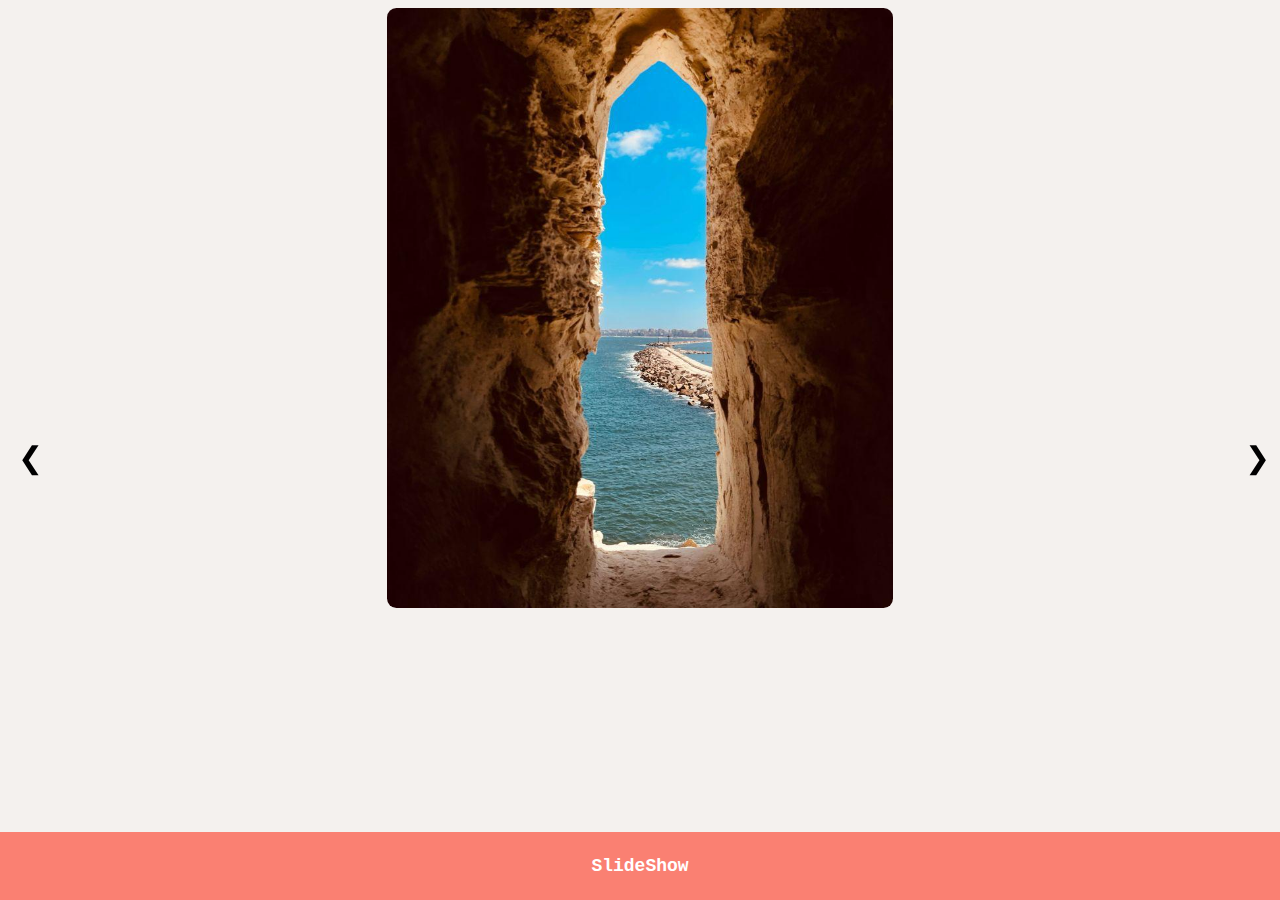
<file: Slideshow/index.html>
<!DOCTYPE html>
<html lang="en">
    <head>
        <meta charset="UTF-8">
        <meta name="viewport" content="width=device-width , initial-scale=1.0">
        <link rel="stylesheet" href="style.css">
        <script src="main.js"></script>
        <title>SlideShow</title>
    </head>
    <body>
        <div id="container">
            <div>
            <img src="./images/1.jpg" id="slideshow">
        </div>
        
        </div>
        <div>
            <a class="prev" onclick="previous()">&#10094;</a>
            <a class="next" onclick="next()">&#10095;</a>
        </div>
        <footer id="fotter">
            <h4>SlideShow</h4>
        </footer>
    </body>
</html>
</file>
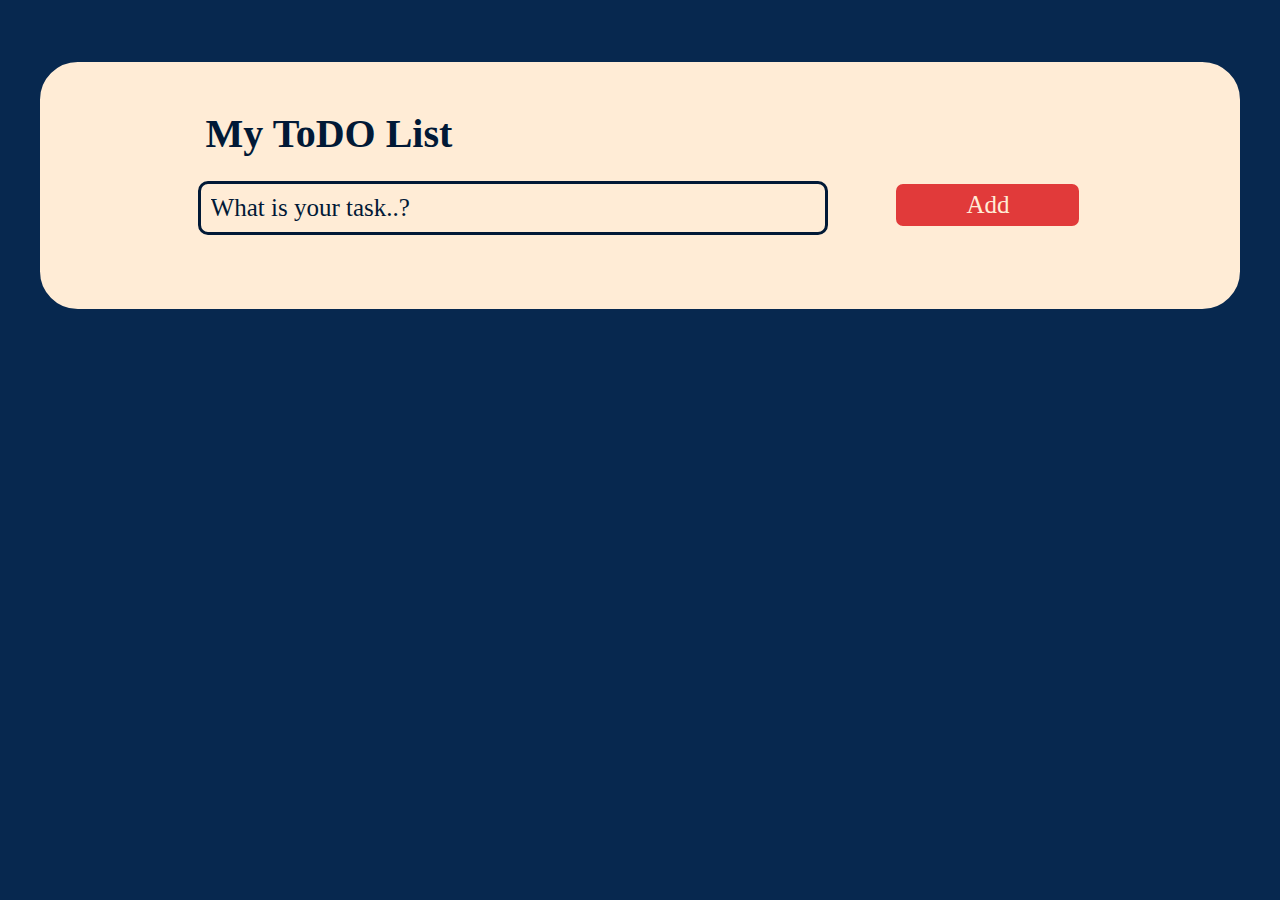
<file: Todo-list/index.html>
<!DOCTYPE html>
<html>
    
    <head>
        <meta name="viewport" content="width=device-width , initial-scale = 1">
    
    <title>Todo-List</title>
    <link rel="stylesheet" href="style.css">
    </head>
    <body>
        <div class="all">
        <div class="container">
            <h2>My ToDO List</h2>   
            <input placeholder="What is your task..?" id="inputdata" type="text">
            <button id="addbtn" type="button">Add</button>
            </div>
            <div class="tasks_container">

            </div>
        </div>
    </div>
        <script src="main.js"></script>
    </body>
</html>
</file>
<file: Slideshow/style.css>
body{
    background-color: rgb(244, 241, 238);

}
#container{
    display: block;
    margin-left: auto;
    margin-right: auto;
    width: 40%;
   
}
#slideshow{
    border-radius: 0.25cm;
    width:100%;
    height: 600px;
}
.prev , .next{
    top: 50%;
    color: black;
    font-size: 30px;
    margin-top: -20px;
    padding: 10px;
    border-radius: 10px;
    position:fixed;
}
.next{
    right:0;
}
.next:hover , .prev:hover{
    opacity: 0.8;
    cursor:pointer;
    background: whitesmoke;
    border-radius: 10px;
}
#fotter{
    position: fixed;
    left: 0;
    bottom: 0;
    width: 100%;
    font-size: 18px;
    background-color: salmon;
    color: white;
    font-family:'Courier New', Courier, monospace;
    text-align: center;
}
</file>
<file: Todo-list/style.css>
* {
    font-family: Georgia;
    background-color: #07284f;
    margin: 8px;
    padding: 8px;
    box-sizing: border-box;
}

/* Container Styles */
.container {
    background-color:#FFECD6;
    width: 80%; 
    margin: 0 auto;
    padding: 20px; 
}

/* Input Styles */
input {
    
    width: 70%;
    border:#011936 solid ;
    border-radius: 10px;
    font-size: 25px;
    background-color: #FFECD6;
    padding: 10px;
    margin-bottom: 10px;
}
.tasks_container{
    background-color:#FFECD6;
}
/* Placeholder Text Styles */
::placeholder {
    color:#011936;
    background-color: #FFECD6;
}

/* Heading Styles */
h2 {
    color:#011936;
    background-color: #FFECD6;
    font-size: 40px;
}

/* Button Styles */
button {
    width: 5cm;
    color: #FFECD6;
    background-color: #e13a3a;
    font-size: 25px;
    border-radius: 10px;
    border:solid;
    cursor: pointer;
    padding: 7px;
    float:right;
}

/* Paragraph Style */
p {
    background-color:#FFECD6;
    font-size: 40px;
    font-weight: bold;
    color: #011936;
    display: inline-block;
}
/* first div which have all content */
.all {
    border-radius:1cm;
    margin-top: 30px;
    border: 2px solid #FFECD6;
    padding: 10px;
    background-color:#FFECD6;
}
</file>
